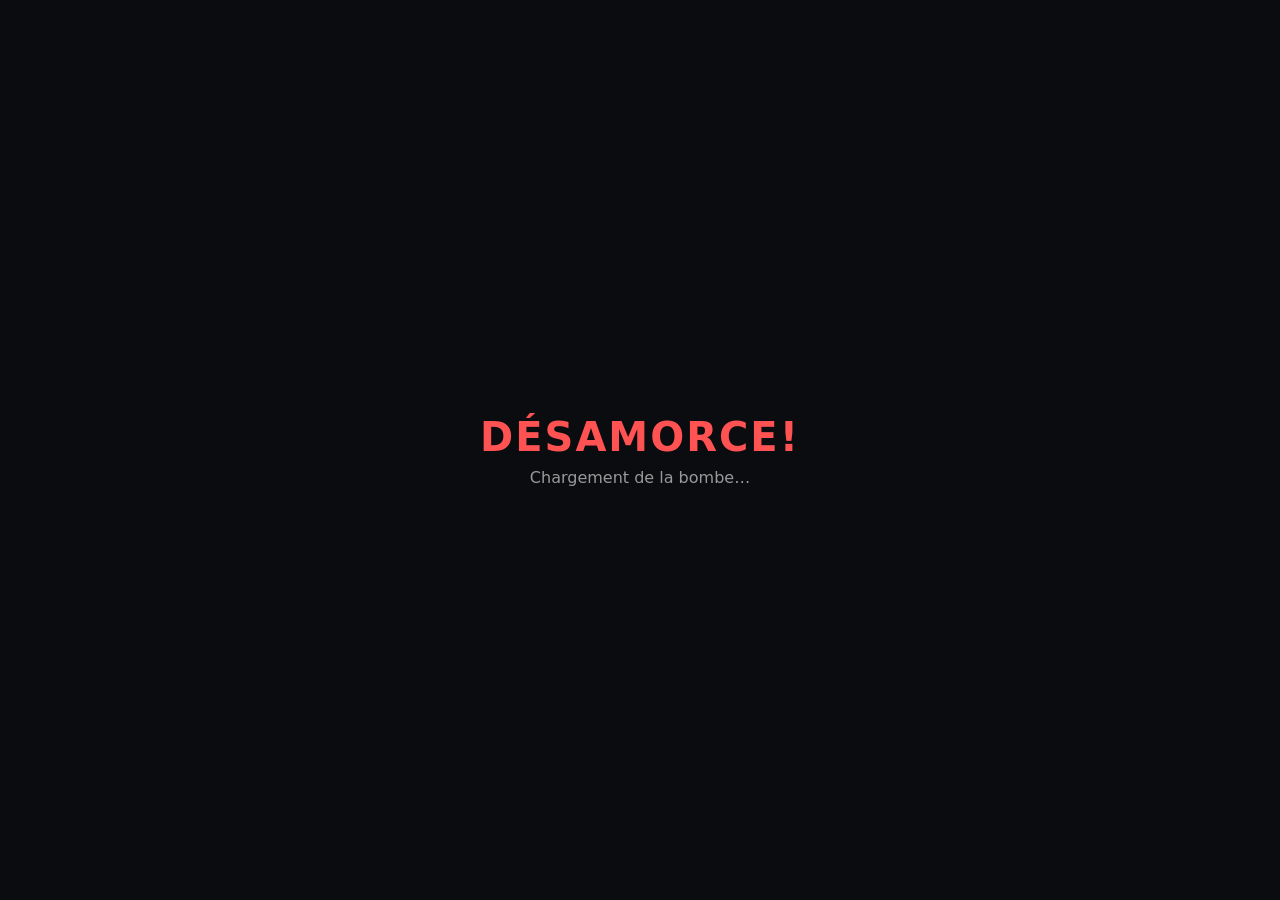
<file: index.html>
<!doctype html>
<html lang="fr-CA">
<head>
<meta charset="utf-8">
<meta name="viewport" content="width=device-width, initial-scale=1, viewport-fit=cover">
<meta name="theme-color" content="#0b0c0f">
<meta name="color-scheme" content="dark">
<meta name="description" content="Désamorce! 3D : une bombe fictive en 3D à six faces, trois niveaux et un mode à deux (un lit le manuel sur son téléphone).">
<title>Désamorce! 3D</title>
<link rel="manifest" href="./manifest.webmanifest">
<link rel="icon" href="./icon.svg" type="image/svg+xml">
<link rel="apple-touch-icon" href="./icon-192.png">
<link rel="stylesheet" href="./style.css?v=0.3.1">
<link rel="modulepreload" href="./vendor/three-0.187.0/three.module.min.js">
<script type="importmap">
{"imports":{
  "three": "./vendor/three-0.187.0/three.module.min.js",
  "three/addons/": "./vendor/three-0.187.0/addons/",
  "./js/audio.js": "./js/audio.js?v=0.3.1",
  "./js/faces.js": "./js/faces.js?v=0.3.1",
  "./js/fx.js": "./js/fx.js?v=0.3.1",
  "./js/bomb-model.js": "./js/bomb-model.js?v=0.3.1"
}}
</script>
</head>
<body data-screen="title">
<canvas id="scene" aria-label="La bombe en 3D"></canvas>
<div id="loading" role="status"><b>DÉSAMORCE!</b><span>Chargement de la bombe…</span></div>

<div id="hud" class="hidden">
  <div id="leds" aria-label="Modules désamorcés"></div>
  <div id="timer" role="timer">5:00</div>
  <div id="strikes" aria-label="Erreurs"></div>
  <div id="penalty">−30 s</div>
  <div id="faceName">Face 1 — Fils</div>
  <button id="codeChip" class="hidden" aria-label="Code de la bombe pour le manuel">📖</button>
</div>
<nav id="nav" class="hidden" aria-label="Tourner la bombe">
  <button id="left" class="navb" aria-label="Face précédente">◀</button>
  <div id="mid">
    <button id="bUp" class="flipb" aria-label="Voir le dessus">▲ <small>Dessus</small></button>
    <div id="dots"><i></i><i></i><i></i><i></i></div>
    <button id="bDown" class="flipb" aria-label="Voir le dessous">▼ <small>Dessous</small></button>
    <span id="hint">glisse pour tourner</span>
  </div>
  <button id="right" class="navb" aria-label="Face suivante">▶</button>
</nav>
<div id="fx"><div id="vignette"></div><svg id="cracks" xmlns="http://www.w3.org/2000/svg"></svg><div id="flash"></div></div>
<button id="mute" aria-label="Couper le son">🔊</button>
<div id="skip" class="hidden"><span>Touche pour passer ▸</span></div>
<div id="perf" class="hidden" aria-hidden="true"></div>

<section id="title" class="screen" aria-labelledby="t1">
  <div class="card">
    <h1 id="t1">DÉSAMORCE!<small>3D</small></h1>
    <p class="sub">Une bombe. Six faces. Un chrono.</p>
    <fieldset class="seg"><legend>Niveau</legend>
      <button data-diff="facile" aria-pressed="false">Facile</button><button data-diff="normal" aria-pressed="true">Normal</button><button data-diff="difficile" aria-pressed="false">Difficile</button>
    </fieldset>
    <p id="diffInfo" class="info"></p>
    <fieldset class="seg"><legend>Mode</legend>
      <button data-mode="solo" aria-pressed="true">Solo</button><button data-mode="duo" aria-pressed="false">Duo <small>· manuel</small></button>
    </fieldset>
    <p id="modeInfo" class="info"></p>
    <button class="big" id="start">COMMENCER</button>
    <div class="links"><button id="bHow">Comment jouer</button><a href="./manuel.html" class="btnlink">Manuel</a><button id="bCredits">Crédits</button></div>
    <p class="fine">Jeu fictif — aucune vraie bombe n’a été blessée.</p>
  </div>
</section>

<section id="how" class="screen hidden" aria-labelledby="t2">
  <div class="card scroll">
    <h2 id="t2">Comment jouer</h2>
    <ul>
      <li><b>Tourner :</b> glisse à gauche/droite (ou ◀ ▶). <b>Basculer :</b> glisse vers le bas pour voir le <b>dessus</b>, vers le haut pour le <b>dessous</b> (ou ▲ ▼).</li>
      <li><b>Toucher</b> les éléments de la face visible : fils, vis, touches, leviers, boutons de couleur.</li>
      <li>Les indices d’un module sont sur une <b>autre</b> face. En mode duo, certains sont seulement dans le manuel.</li>
      <li><b>Fils :</b> coupe les fils dont la couleur est celle d’un voyant allumé (face Panneau).</li>
      <li><b>Panneau :</b> dévisse les 4 vis dans l’ordre des chiffres du n° de série (face Fils). Le couvercle tombe : 4 symboles.</li>
      <li><b>Clavier :</b> traduis les 4 symboles avec la légende (récompense de l’Aiguille), puis OK.</li>
      <li><b>Aiguille :</b> guide la bille jusqu’au drapeau, dans le noir, sans toucher un mur.</li>
      <li><b>Interrupteurs</b> (dessus) : lève ceux dont la somme des valeurs égale la TENSION (dessous), puis VALIDER.</li>
      <li><b>Séquence</b> (dessous) : des couleurs clignotent ; appuie, dans l’ordre, la couleur que donne la table du dessus.</li>
      <li>Erreur : pénalité de temps et une croix. Toutes les croix : BOUM.</li>
      <li>Clavier d’ordinateur : flèches pour tourner/basculer (sur l’Aiguille, les flèches bougent la bille ; Maj + flèche pour tourner), M pour le son.</li>
    </ul>
    <button class="big" data-back>RETOUR</button>
  </div>
</section>

<section id="credits" class="screen hidden" aria-labelledby="t3">
  <div class="card scroll">
    <h2 id="t3">Crédits</h2>
    <ul>
      <li>Jeu, énigmes, sons synthétisés et modèle 3D procédural : Arcade 3D pour PassCool_17.</li>
      <li>three.js 0.187.0 (MIT), detect-gpu 5.0.70 (MIT), qrcode-generator 2.0.4 de Kazuhiko Arase (MIT) — hébergés avec le jeu.</li>
      <li><b>Modèle 3D de la bombe (prochaine version) :</b> « Time Bomb » par st4ng et « Explosive Case » par kris vidotto, Sketchfab, licence CC BY 4.0.</li>
    </ul>
    <button class="big" data-back>RETOUR</button>
  </div>
</section>

<section id="brief" class="screen hidden" aria-labelledby="t4">
  <div class="card">
    <h2 id="t4">Mode duo</h2>
    <p class="sub">Le lecteur ouvre le manuel sur <b>son</b> téléphone :</p>
    <canvas id="qr" width="232" height="232" aria-label="Code QR du manuel"></canvas>
    <a id="briefLink" class="mono" target="_blank" rel="noopener"></a>
    <p class="sub">ou va sur <b>manuel.html</b> et entre le code :</p>
    <div id="briefCode" class="codebig"></div>
    <p id="briefDiff" class="info"></p>
    <button class="big" id="go">GO — DÉMARRER LE CHRONO</button>
    <button id="briefBack">Retour</button>
  </div>
</section>

<section id="end" class="screen hidden" aria-live="polite">
  <h1 id="endTitle"></h1>
  <p id="endSub"></p>
  <div id="endTime"></div>
  <div id="stars"></div>
  <p id="endInfo"></p>
  <p id="best"></p>
  <button class="big" id="again">REJOUER</button>
  <button id="home">Menu</button>
</section>
<div id="qrPop" class="hidden" role="dialog" aria-label="Code QR du manuel"><div><canvas id="qr2" width="232" height="232"></canvas><b id="qrCode"></b><span>Touche pour fermer</span></div></div>

<script src="./logic.js?v=0.3.1"></script>
<script type="module" src="./js/main.js?v=0.3.1"></script>
</body>
</html>
</file>
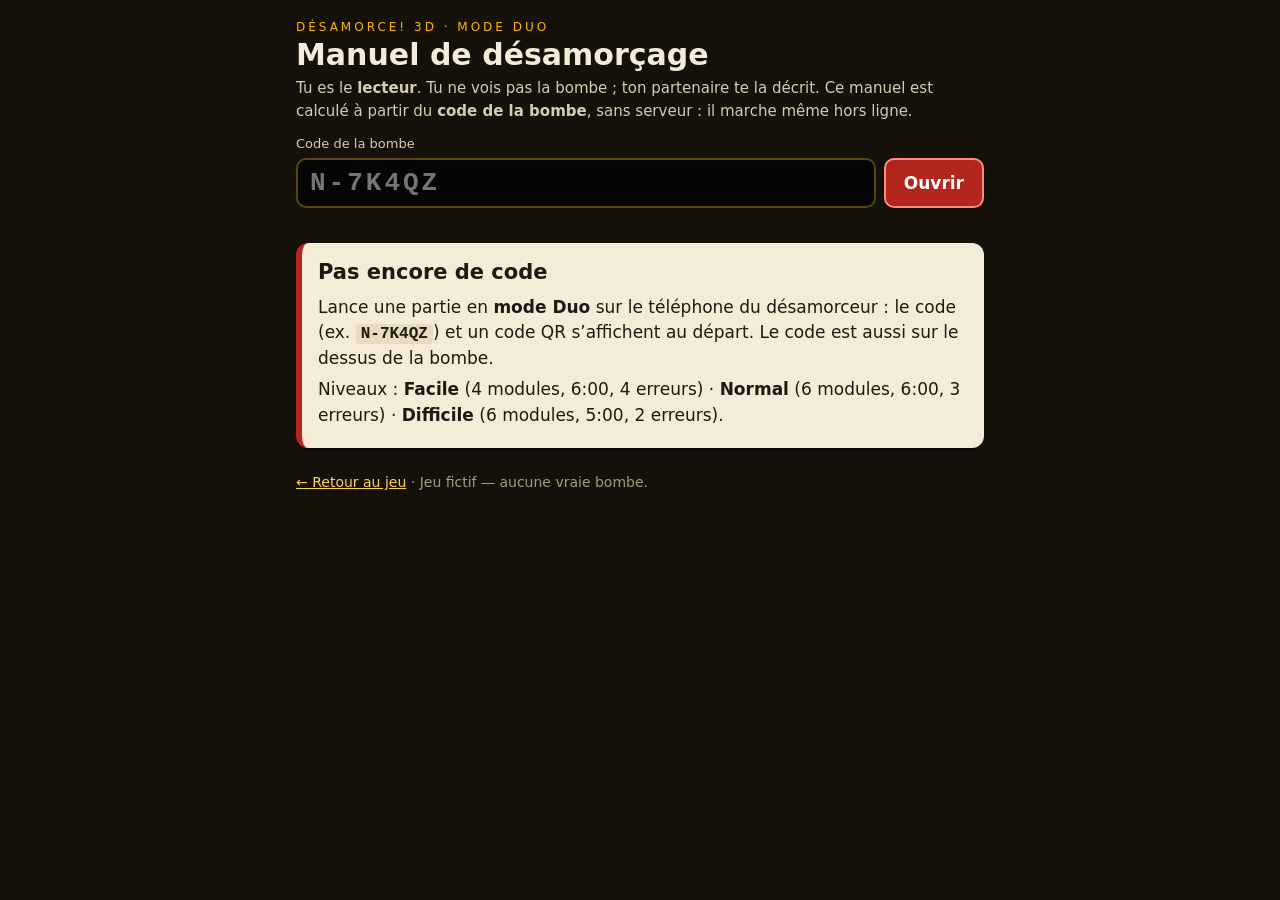
<file: manuel.html>
<!doctype html>
<html lang="fr-CA">
<head>
<meta charset="utf-8">
<meta name="viewport" content="width=device-width, initial-scale=1, viewport-fit=cover">
<meta name="theme-color" content="#14110b">
<meta name="color-scheme" content="light dark">
<title>Manuel de désamorçage — Désamorce! 3D</title>
<link rel="manifest" href="./manifest.webmanifest">
<link rel="icon" href="./icon.svg" type="image/svg+xml">
<link rel="stylesheet" href="./manual.css?v=0.3.1">
</head>
<body>
<header>
  <p class="kicker">Désamorce! 3D · mode duo</p>
  <h1>Manuel de désamorçage</h1>
  <p class="lead">Tu es le <b>lecteur</b>. Tu ne vois pas la bombe ; ton partenaire te la décrit. Ce manuel est calculé à partir du <b>code de la bombe</b>, sans serveur : il marche même hors ligne.</p>
  <form id="f" autocomplete="off">
    <label for="code">Code de la bombe</label>
    <div class="row"><input id="code" name="code" inputmode="text" autocapitalize="characters" spellcheck="false" maxlength="9" placeholder="N-7K4QZ" aria-describedby="err"><button>Ouvrir</button></div>
    <p id="err" role="alert"></p>
  </form>
</header>
<main id="out" aria-live="polite"></main>
<footer><a href="./">← Retour au jeu</a> · Jeu fictif — aucune vraie bombe.</footer>
<script src="./logic.js?v=0.3.1"></script>
<script type="module" src="./js/manual.js?v=0.3.1"></script>
</body>
</html>
</file>
<file: style.css>
:root { --amber: #ffb300; --gold: #ffd54f; --red: #ff3b30; --ink: #e8e8e8; --line: #3b4048; }
html, body { margin: 0; height: 100%; background: #0b0c0f; overflow: hidden; touch-action: none; -webkit-user-select: none; user-select: none; font-family: system-ui, "Segoe UI", Roboto, Arial, sans-serif; color: var(--ink); }
#scene { position: fixed; inset: 0; width: 100vw; height: 100vh; height: 100dvh; display: block; }
.hidden { display: none !important; }
#loading { position: fixed; inset: 0; display: flex; flex-direction: column; align-items: center; justify-content: center; gap: 8px; background: #0b0c0f; z-index: 20; }
#loading b { font-size: 40px; color: #ff5252; letter-spacing: 2px; } #loading span { color: #999; }
button { font: 700 18px system-ui, Arial, sans-serif; color: #fff; background: #2b3038; border: 2px solid #5a626e; border-radius: 12px; cursor: pointer; touch-action: manipulation; min-height: 44px; }
button:active { background: #474e59; transform: translateY(1px); }
button:focus-visible, a:focus-visible { outline: 3px solid var(--gold); outline-offset: 2px; }
button.big { background: linear-gradient(#c62828, #8e1515); border-color: #ff8a80; font-size: 22px; width: min(300px, 86vw); height: 60px; letter-spacing: 1px; box-shadow: 0 6px 18px rgba(198,40,40,.35); }

/* ---- HUD ---- */
#hud { position: fixed; top: 0; left: 0; right: 0; text-align: center; pointer-events: none; padding-top: max(10px, env(safe-area-inset-top)); z-index: 3; }
#timer { display: inline-block; font: 700 44px "Courier New", monospace; color: var(--red); background: #050505; border: 3px solid #444a55; border-radius: 10px; padding: 0 20px; text-shadow: 0 0 12px #ff3b3088; line-height: 1.15; }
#timer.urgent { animation: blink 1s steps(2) infinite; }
@keyframes blink { 50% { opacity: .45; } }
#strikes { margin-top: 2px; font-size: 22px; letter-spacing: 10px; min-height: 26px; }
#strikes b { color: #3a3f48; } #strikes b.on { color: var(--red); text-shadow: 0 0 8px #ff3b3099; }
#penalty { position: absolute; right: 70px; top: 26px; font-weight: 700; font-size: 22px; color: #ff5252; opacity: 0; transition: opacity .8s, transform .8s; }
#penalty.show { opacity: 1; transition: none; }
#faceName { margin-top: 0; color: var(--gold); font-weight: 700; font-size: 17px; text-shadow: 0 1px 3px #000; }
#leds { position: absolute; left: 12px; top: max(14px, env(safe-area-inset-top)); width: 66px; display: flex; flex-wrap: wrap; gap: 6px; }
#leds i { width: 14px; height: 14px; border-radius: 50%; background: #333; border: 2px solid #666; }
#leds i.on { background: #00e676; box-shadow: 0 0 8px #00e676; border-color: #9fffcf; }
#leds span { font-size: 10px; color: #888; width: 100%; text-align: left; }
#codeChip { pointer-events: auto; margin-top: 4px; min-height: 34px; padding: 2px 12px; font: 700 15px "Courier New", monospace; color: var(--amber); background: rgba(10,10,10,.75); border: 1px solid var(--amber); border-radius: 20px; }
#mute { position: fixed; top: max(12px, env(safe-area-inset-top)); right: 12px; z-index: 8; width: 48px; height: 48px; padding: 0; font-size: 22px; border-radius: 50%; background: rgba(30,34,40,.85); }
#perf { position: fixed; left: 6px; top: calc(env(safe-area-inset-top) + 150px); z-index: 30; font: 11px/1.3 ui-monospace, monospace; color: #9f9; background: rgba(0,0,0,.6); padding: 2px 6px; border-radius: 4px; pointer-events: none; max-width: 60vw; }

/* ---- Navigation ---- */
#nav { position: fixed; bottom: 0; left: 0; right: 0; display: flex; justify-content: space-between; align-items: center; gap: 8px; padding: 10px 12px max(12px, env(safe-area-inset-bottom)); pointer-events: none; z-index: 3; }
#nav button { pointer-events: auto; }
.navb { width: 76px; height: 62px; font-size: 28px; }
#mid { display: grid; grid-template-columns: auto auto auto; align-items: center; justify-items: center; gap: 4px 8px; }
.flipb { min-height: 40px; height: 40px; padding: 0 10px; font-size: 15px; }
.flipb small { font-size: 12px; color: #c9ccd2; }
.flipb.on { border-color: var(--gold); color: var(--gold); }
#dots i { display: inline-block; width: 11px; height: 11px; margin: 0 4px; border-radius: 50%; background: #444a55; } #dots i.on { background: var(--gold); }
#hint { grid-column: 1 / -1; font-size: 12px; color: #9a9ea6; }

/* ---- Écrans ---- */
.screen { position: fixed; inset: 0; display: flex; flex-direction: column; align-items: center; justify-content: center; gap: 10px; background: radial-gradient(ellipse at 50% 35%, rgba(20,22,28,.55), rgba(6,7,9,.9)); text-align: center; padding: max(16px, env(safe-area-inset-top)) 16px max(16px, env(safe-area-inset-bottom)); box-sizing: border-box; z-index: 6; }
.card { display: flex; flex-direction: column; align-items: center; gap: 10px; width: min(420px, 100%); max-height: 100%; }
.card.scroll { overflow-y: auto; touch-action: pan-y; }
.screen h1 { margin: 0; font-size: 50px; color: #ff5252; line-height: 1.02; letter-spacing: 1px; text-shadow: 0 4px 24px rgba(255,60,40,.35); }
.screen h1 small { display: block; font-size: 20px; color: var(--gold); letter-spacing: 8px; }
.screen h2 { margin: 0; color: var(--gold); }
.screen .sub { color: #c4c7cc; margin: 0; }
.screen ul { text-align: left; line-height: 1.5; padding-left: 20px; margin: 0; font-size: 15px; }
.screen .fine { font-size: 12px; color: #777; margin: 0; }
.seg { display: flex; border: 0; padding: 0; margin: 0; gap: 0; width: 100%; }
.seg legend { width: 100%; text-align: left; font-size: 12px; text-transform: uppercase; letter-spacing: 2px; color: #9a9ea6; margin-bottom: 4px; }
.seg button { flex: 1; border-radius: 0; margin-left: -2px; font-size: 16px; background: #1c2026; }
.seg button:first-of-type { border-radius: 12px 0 0 12px; margin-left: 0; } .seg button:last-of-type { border-radius: 0 12px 12px 0; }
.seg button[aria-pressed="true"] { background: #3d2f0e; border-color: var(--gold); color: var(--gold); position: relative; z-index: 1; }
.seg small { font-weight: 400; color: #bbb; }
.info { margin: -4px 0 4px; font-size: 13px; color: #a9adb4; min-height: 2.6em; }
.links { display: flex; gap: 8px; flex-wrap: wrap; justify-content: center; }
.links button, .btnlink { font-size: 15px; padding: 0 14px; min-height: 42px; background: transparent; }
.btnlink { display: inline-flex; align-items: center; color: #fff; text-decoration: none; border: 2px solid #5a626e; border-radius: 12px; font-weight: 700; }
#qr, #qr2 { width: 200px; height: 200px; border-radius: 8px; background: #fff; image-rendering: pixelated; }
.mono { font: 13px ui-monospace, "Courier New", monospace; color: #9ecbff; word-break: break-all; }
.codebig { font: 700 40px "Courier New", monospace; color: var(--amber); letter-spacing: 3px; background: #050505; border: 2px solid #5a4410; border-radius: 10px; padding: 2px 16px; }
#briefBack { width: 160px; }
#qrPop { position: fixed; inset: 0; z-index: 25; display: flex; align-items: center; justify-content: center; background: rgba(0,0,0,.8); }
#qrPop div { display: flex; flex-direction: column; align-items: center; gap: 8px; } #qrPop b { font: 700 28px "Courier New", monospace; color: var(--amber); } #qrPop span { color: #aaa; font-size: 13px; }
#endTime { font: 700 60px "Courier New", monospace; }
#home { width: 200px; }
#end small { color: #aaa; }

/* ---- Paysage (téléphone couché) : HUD à gauche, navigation à droite, la bombe au centre ---- */
@media (orientation: landscape) and (max-height: 540px) {
  #hud { right: auto; width: 142px; text-align: center; padding: 10px 0 0 max(8px, env(safe-area-inset-left)); }
  #timer { font-size: 30px; padding: 0 8px; margin-top: 6px; }
  #strikes { font-size: 17px; letter-spacing: 6px; }
  #faceName { font-size: 13px; }
  #leds { position: static; width: auto; justify-content: center; margin: 0 auto; }
  #leds span { display: none; }
  #penalty { right: auto; left: 150px; top: 10px; }
  #nav { left: auto; top: 0; width: 142px; flex-direction: column; justify-content: center; padding: 52px max(8px, env(safe-area-inset-right)) 8px 8px; }
  #mid { grid-template-columns: auto; order: 1; } #hint { display: none; }
  #left { order: 0; } #right { order: 2; }
  .navb { width: 70px; height: 52px; }
  #mute { top: 6px; width: 40px; height: 40px; font-size: 18px; }
  #perf { top: auto; bottom: 4px; }
  .card { width: min(640px, 100%); }
  #title .card { display: grid; grid-template-columns: 1fr 1fr; gap: 6px 16px; align-items: center; }
  #title h1 { grid-column: 1; grid-row: 1 / 3; font-size: 40px; } #title .sub { grid-column: 1; grid-row: 3; }
  #title #start { grid-column: 1; grid-row: 4; } #title .links { grid-column: 1; grid-row: 5; } #title .fine { grid-column: 1; grid-row: 6; }
  #title fieldset:nth-of-type(1) { grid-column: 2; grid-row: 1; } #title #diffInfo { grid-column: 2; grid-row: 2; }
  #title fieldset:nth-of-type(2) { grid-column: 2; grid-row: 3; } #title #modeInfo { grid-column: 2; grid-row: 4; }
  #brief .card { display: grid; grid-template-columns: auto 1fr; gap: 6px 16px; align-items: center; }
  #brief .card > * { grid-column: 2; } #brief #qr { grid-column: 1; grid-row: 1 / 9; width: 180px; height: 180px; }
  .screen h1 { font-size: 40px; } #end.lose h1 { font-size: 70px !important; } #endTime { font-size: 44px; }
  #end { gap: 4px; }
}
/* ---- Cinématiques ---- */
#fx > * { position: fixed; inset: 0; width: 100vw; height: 100vh; pointer-events: none; opacity: 0; }
#vignette { background: radial-gradient(ellipse at center, rgba(0,0,0,0) 35%, rgba(150,0,0,.55) 70%, rgba(60,0,0,.95) 100%); transition: opacity .3s; }
#flash { background: #fff; }
#cracks { transition: opacity .2s; }
#skip { position: fixed; inset: 0; display: flex; align-items: flex-end; justify-content: center; padding-bottom: max(26px, env(safe-area-inset-bottom)); z-index: 5; }
#skip span { color: rgba(255,255,255,.65); font-size: 14px; background: rgba(0,0,0,.35); padding: 6px 14px; border-radius: 20px; }
#timer.frozen { color: #00e676; text-shadow: 0 0 14px #00e676; border-color: #00e676; animation: blink .6s steps(2) infinite; }
#end { z-index: 6; }
#end.lose { background: radial-gradient(ellipse at center, rgba(40,0,0,.35), rgba(0,0,0,.75)); }
#end.win { background: radial-gradient(ellipse at center, rgba(60,40,0,.35), rgba(5,20,8,.82)); }
#end.lose h1 { animation: slam .5s cubic-bezier(.2,1.6,.4,1) both; font-size: 104px; }
#end.lose { animation: quake .5s .25s both; }
#end.win h1 { animation: rise .7s cubic-bezier(.2,1.4,.4,1) both; text-shadow: 0 0 24px rgba(105,240,174,.6); }
#end.win #endTime { color: #ffe082; text-shadow: 0 0 18px rgba(255,200,80,.6); }
#stars { font-size: 52px; letter-spacing: 8px; min-height: 0; }
#stars span { color: #3a3f48; display: inline-block; animation: pop .45s cubic-bezier(.2,1.8,.4,1) both; }
#stars span.on { color: #ffd54f; text-shadow: 0 0 16px rgba(255,213,79,.8); }
#best { margin: 0; color: #ffe082; font-size: 15px; } #best b { font-size: 18px; color: #fff; }
#endInfo { margin: 0; line-height: 1.5; }
@keyframes slam { 0% { transform: scale(3.2) rotate(-6deg); opacity: 0; } 55% { transform: scale(.88) rotate(2deg); opacity: 1; } 100% { transform: scale(1) rotate(0); } }
@keyframes quake { 0%,100% { transform: translate(0,0); } 20% { transform: translate(-12px,6px); } 40% { transform: translate(10px,-8px); } 60% { transform: translate(-6px,4px); } 80% { transform: translate(4px,-2px); } }
@keyframes rise { 0% { transform: translateY(40px) scale(.7); opacity: 0; } 100% { transform: none; opacity: 1; } }
@keyframes pop { 0% { transform: scale(0) rotate(-90deg); opacity: 0; } 100% { transform: none; opacity: 1; } }
@media (prefers-reduced-motion: reduce) {
  #end.lose, #end.lose h1, #end.win h1, #stars span { animation: none; }
  #timer.frozen, #timer.urgent { animation: none; }
}
#brief, #how, #credits { background: rgba(6,7,9,.94); }
</file>
<file: manual.css>
:root { --paper: #f4ecd8; --ink: #1d1a14; --rule: #c8b98f; --accent: #b3261e; --muted: #6b6250; color-scheme: light; }
* { box-sizing: border-box; }
body { margin: 0; background: #14110b; font: 17px/1.5 system-ui, "Segoe UI", Roboto, Arial, sans-serif; color: var(--ink); -webkit-text-size-adjust: 100%; }
header, main, footer { max-width: 720px; margin: 0 auto; padding: 0 16px; }
header { padding-top: max(18px, env(safe-area-inset-top)); color: #f4ecd8; }
.kicker { margin: 0; font-size: 12px; letter-spacing: 3px; text-transform: uppercase; color: #ffb300; }
h1 { margin: 2px 0 6px; font-size: 30px; line-height: 1.1; }
.lead { margin: 0 0 12px; color: #d6ccb2; font-size: 15px; }
form label { display: block; font-size: 13px; color: #d6ccb2; margin-bottom: 4px; }
.row { display: flex; gap: 8px; }
input { flex: 1; min-width: 0; font: 700 26px "Courier New", monospace; letter-spacing: 3px; text-transform: uppercase; padding: 8px 12px; border-radius: 10px; border: 2px solid #5a4410; background: #050505; color: #ffb300; }
button { font: 700 17px system-ui, sans-serif; padding: 0 18px; min-height: 48px; border-radius: 10px; border: 2px solid #ff8a80; background: #b3261e; color: #fff; }
input:focus-visible, button:focus-visible, a:focus-visible { outline: 3px solid #ffd54f; outline-offset: 2px; }
#err { min-height: 1.4em; margin: 6px 0 10px; color: #ff8a80; font-size: 14px; }
main { padding-bottom: 12px; }
.bomb { display: grid; grid-template-columns: repeat(auto-fit, minmax(110px, 1fr)); gap: 8px; background: #050505; color: #ffb300; border-radius: 12px; padding: 12px; margin-bottom: 10px; border: 2px solid #5a4410; }
.bomb .lbl { display: block; font-size: 11px; letter-spacing: 2px; text-transform: uppercase; color: #a58a4a; }
.bomb b { font-size: 18px; } .bomb .code { font: 700 22px "Courier New", monospace; }
.tip { color: #d6ccb2; font-size: 14px; margin: 0 0 10px; }
.mod { background: var(--paper); border-radius: 12px; padding: 14px 16px; margin-bottom: 12px; border-left: 6px solid var(--accent); box-shadow: 0 3px 0 #0006; }
.mod h2 { margin: 0 0 6px; font-size: 21px; display: flex; align-items: baseline; gap: 10px; }
.mod h2 small { margin-left: auto; font-size: 12px; letter-spacing: 2px; text-transform: uppercase; color: var(--muted); }
.n { display: inline-grid; place-items: center; width: 28px; height: 28px; border-radius: 50%; background: var(--accent); color: #fff; font-size: 15px; }
.mod p { margin: 6px 0; } .big { font-size: 19px; } .muted { color: var(--muted); font-size: 15px; }
code { font: 700 16px "Courier New", monospace; background: #e7dcbf; padding: 1px 5px; border-radius: 4px; }
.dot { display: inline-block; width: 16px; height: 16px; border-radius: 50%; background: var(--c); border: 2px solid #0008; vertical-align: -2px; margin-right: 4px; }
.dot.off { opacity: .45; }
table { border-collapse: collapse; margin: 8px 0; }
.legend th, .legend td { border: 2px solid var(--rule); padding: 6px 10px; text-align: center; font-size: 24px; min-width: 44px; }
.legend td { font: 700 24px "Courier New", monospace; }
.seq td { padding: 6px 8px; border-bottom: 1px solid var(--rule); font-size: 17px; }
.maze { display: block; width: min(100%, 340px); height: auto; margin: 8px auto 0; border-radius: 8px; }
footer { color: #a59a80; font-size: 14px; padding-bottom: max(20px, env(safe-area-inset-bottom)); }
footer a { color: #ffd54f; }
@media print { body { background: #fff; } header { color: #000; } .bomb { color: #000; background: #fff; } form, footer { display: none; } .mod { box-shadow: none; break-inside: avoid; } }
</file>
